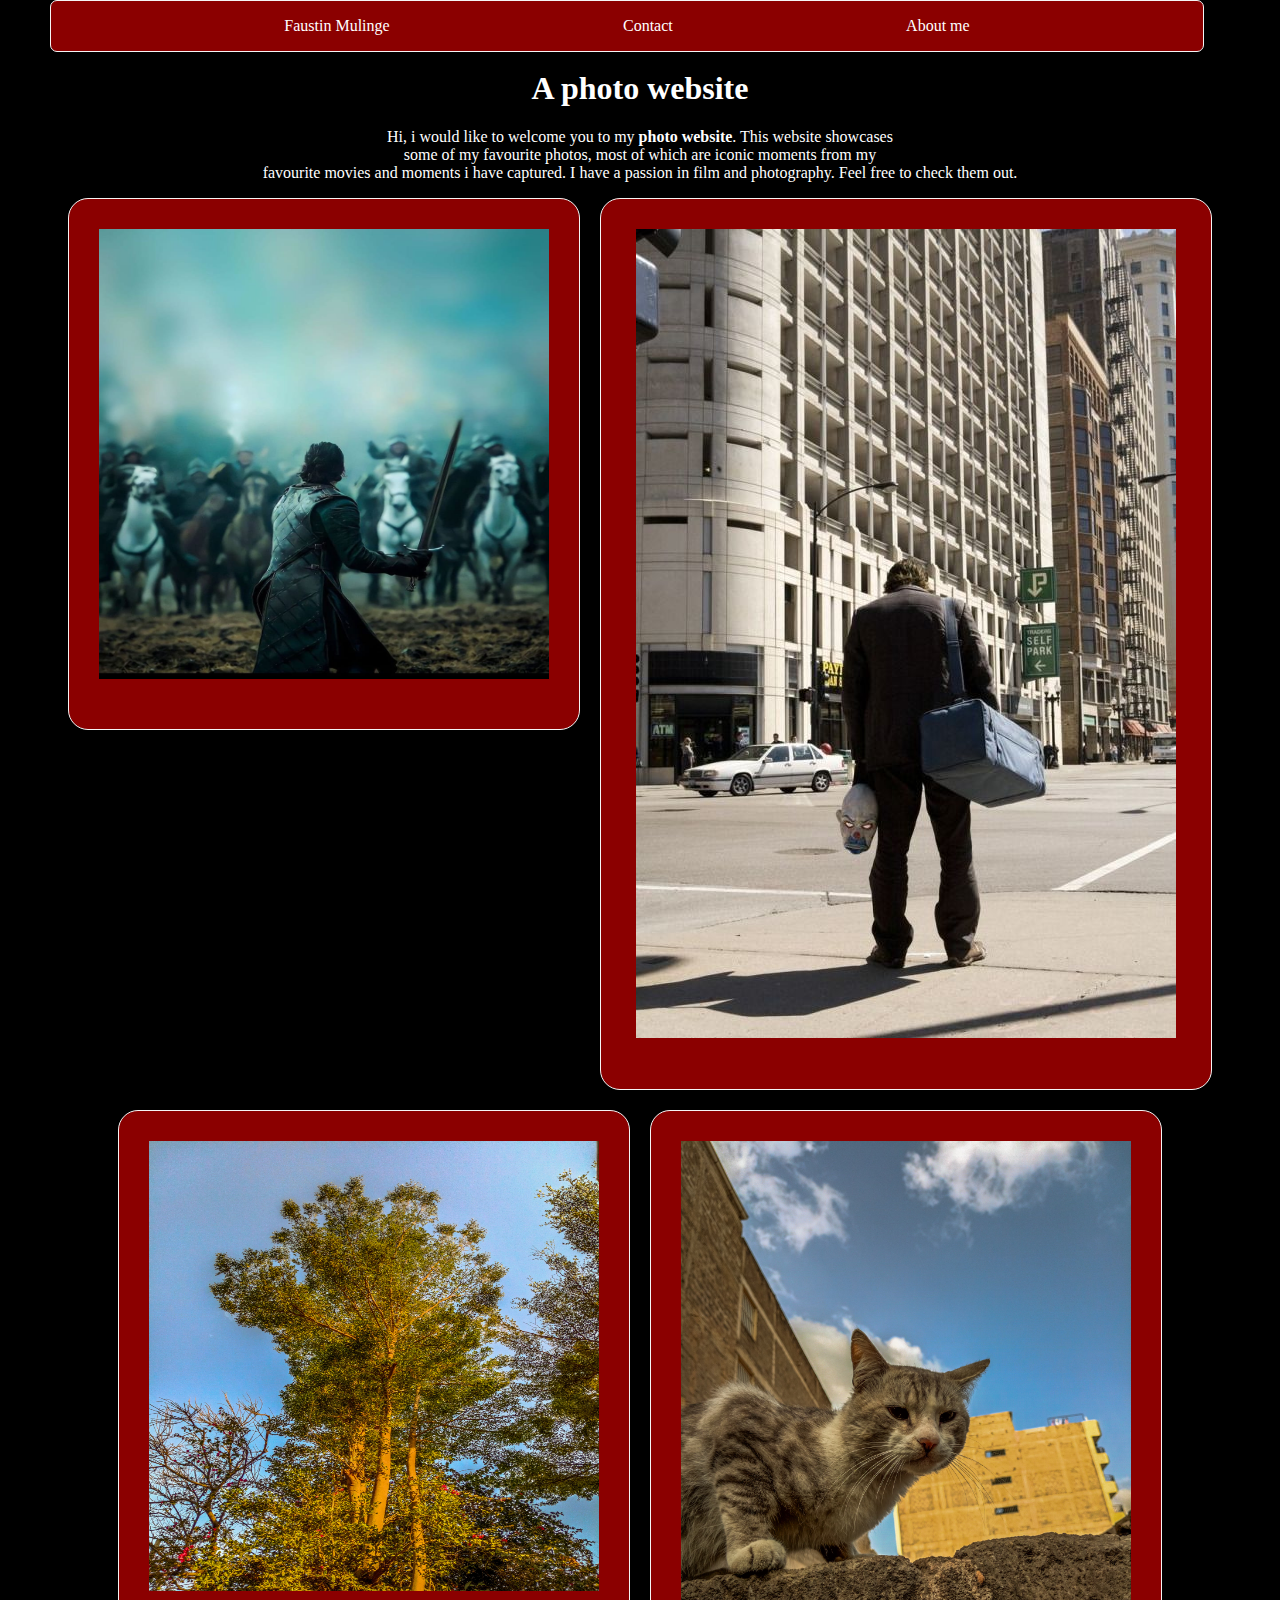
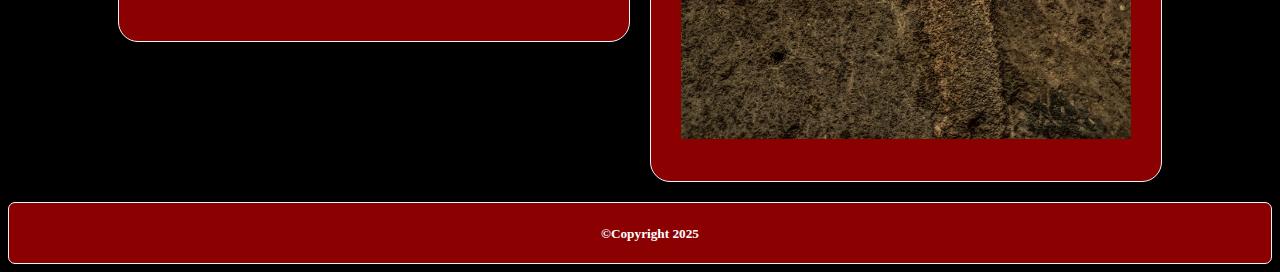
<file: index.html>
<!DOCTYPE html>
<html>
    <head>
        <title>Photo Website</title>
        <link rel="stylesheet" href="./index.css">
    </head>
    <body class="body">
        <nav class="navigation">
            <div>
                <p>Faustin Mulinge</p>
            </div>
            <div>
                <a href="Contact.html">Contact</a>
            </div>
            <div>
                <a href="about.html">About me</a>
            </div>
        </nav>
        <header class="header">
            <h1>A photo website</h1>
            <p>Hi, i would like to welcome you to my <strong>photo website</strong>. This website showcases <br>
            some of my favourite photos, most of which are iconic moments from my <br> 
            favourite movies and moments i have captured. I have a passion in film and photography. Feel free to check them out. </p>
        </header>
        <section class=" all_images">
            <div class=" image1">
                <img src="./images/WhatsApp Image 2025-04-13 at 03.24.44_3d5fea61.jpg" width="450px" height="450px" alt="Photo image">
            </div>
            <div class=" image2">
                <img src="./images/WhatsApp Image 2025-04-13 at 03.28.27_6c3b7a12.jpg" alt="Photo image">
            </div>
            <div class="image3"> 
                <img src="./images/WhatsApp Image 2025-04-13 at 03.36.44_450b3b02.jpg" width="450px" height="450px" alt="Photo image">
            </div>
            <div class="image4">
                <img src="./images/WhatsApp Image 2025-04-13 at 03.40.45_bd9a1d65.jpg" width="450px" alt="Photo image">
            </div>
        </section>
    </body>
    <footer class="footer">
        <div>
            <h5></h5>
        </div>
        <div>
            <h5>&copy;Copyright 2025</h5>
        </div>
    </footer>
</html>
</file>
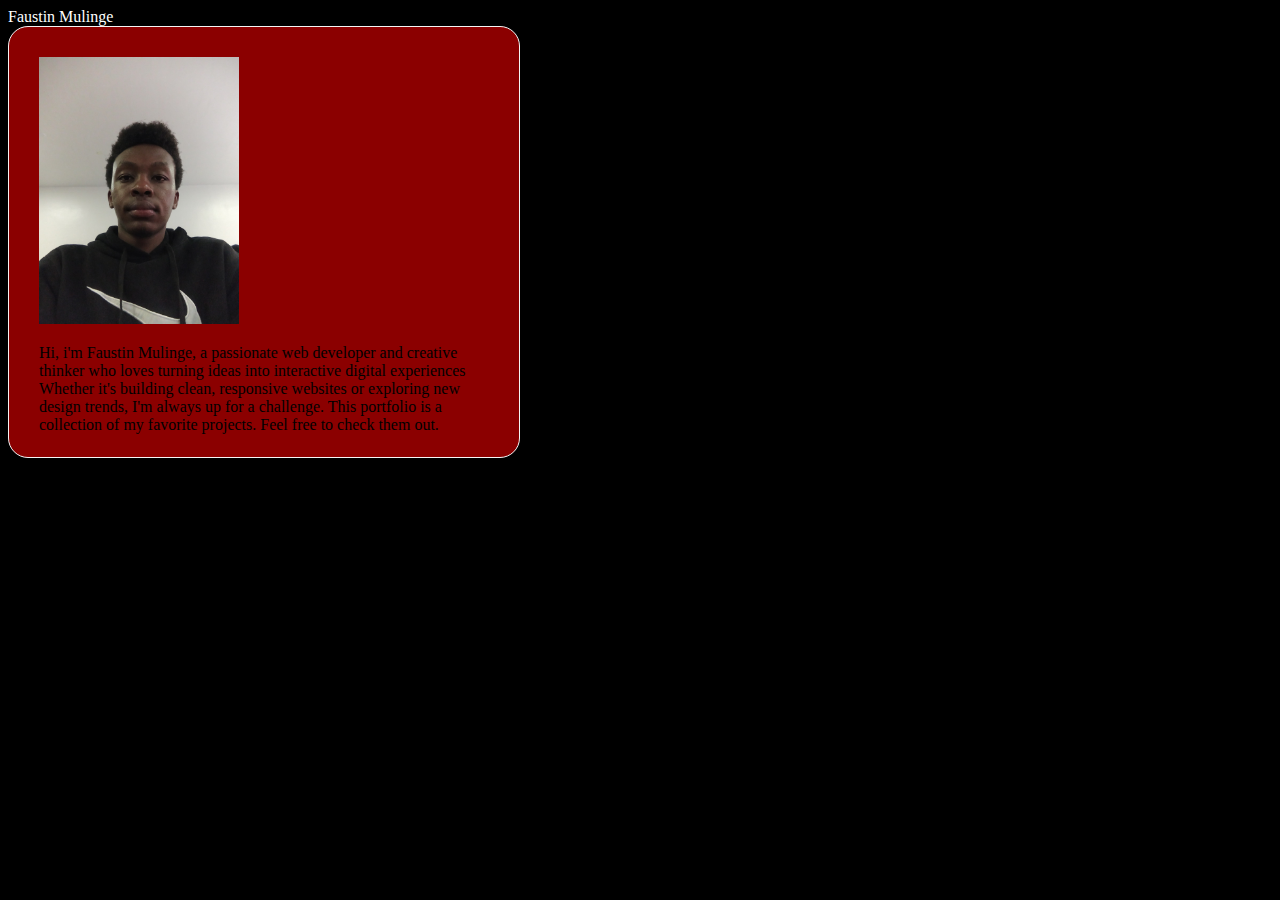
<file: about.html>
<!DOCTYPE html>
<html>
    <head>
        <title>Photo website</title>
        <link rel="stylesheet" href="./index.css">
    </head>
    <body class="body">
        <nav>
            <div>
                <a href="index.html">Faustin Mulinge</a>
            </div>
        </nav>
       <div class="image5">
        <img src="./images/WhatsApp Image 2025-04-13 at 14.26.09_fb9f0df5.jpg" alt="image" width="200px">
        <p></p>Hi, i'm Faustin Mulinge, a passionate web developer and creative <br> 
        thinker who loves turning ideas into interactive digital experiences <br> 
        Whether it's building clean, responsive websites or exploring new <br> 
        design trends, I'm always up for a challenge. This portfolio is a <br> 
        collection of my favorite projects. Feel free to check them out.
       </div>
       <p></p>
    </body>
</html>
</file>
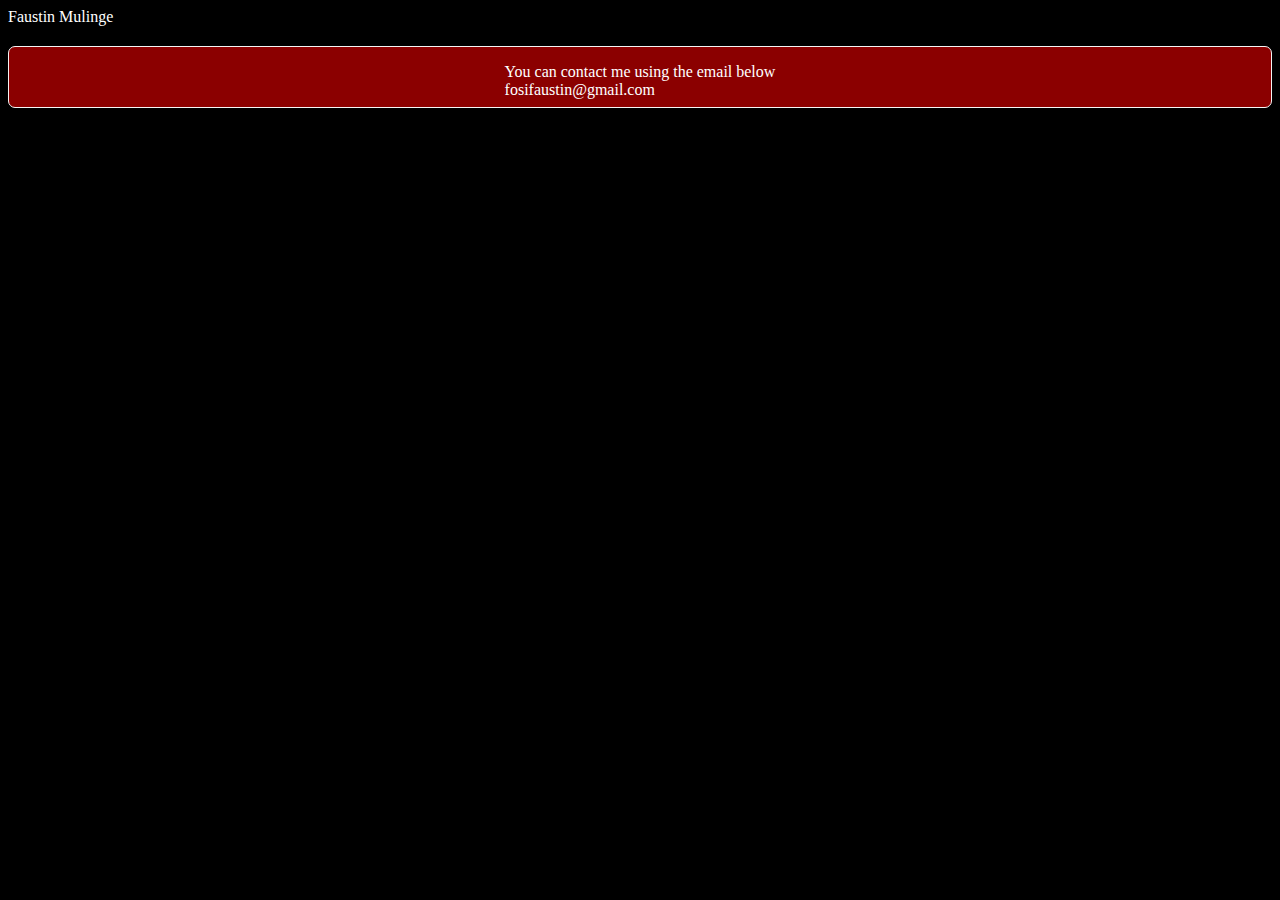
<file: contact.html>
<!DOCTYPE html>
<html>
    <head>
        <title>Photo website</title>
        <link rel="stylesheet" href="./index.css">
    </head>
    <body class="body">
        <nav>
            <div>
                <a href="index.html">Faustin Mulinge</a>
            </div>
        </nav>
      <div class="p1">
        <p>You can contact me using the email below <br>
           fosifaustin@gmail.com</p>
      </div>
    </body>
</html>
</file>
<file: index.css>
h1{
    color: white;
}
.navigation{
    width: 90vw;
    border: 1px solid whitesmoke;
    background-color: darkred;
    border-radius: 7px;
    position: fixed;
    top: 0;
    left: 50px;
    display: flex;
    height: 50px;
    justify-content: space-evenly;
    align-items: center;
}
a{
    text-decoration: none;
    color: white;
}
.header{
    margin-top: 70px;
    text-align: center;
}
.image1{
    border: 1px solid whitesmoke;
    width: 450px;
    padding: 30px;
    height: 470px;
    background-color: darkred;
    border-radius: 20px;
    text-align: center;
}
.image2{
    border: 1px solid whitesmoke;
    width: 550px;
    padding: 30px;
    height: 830px;
    background-color: darkred;
    border-radius: 20px;
    text-align: center;
}
.image3{
    border: 1px solid whitesmoke;
    width: 450px;
    padding: 30px;
    height: 470px;
    background-color: darkred;
    border-radius: 20px;
    text-align: center;
}
.image4{
    border: 1px solid whitesmoke;
    width: 450px;
    padding: 30px;
    height: 610px;
    background-color: darkred;
    border-radius: 20px;
    text-align: center;
}
.image5{
    border: 1px solid whitesmoke;
    width: 450px;
    padding: 30px;
    height: 370px;
    background-color: darkred;
    border-radius: 20px;
    text-align: left;

}
.all_images{
    display: flex;
    gap: 20px;
    flex-wrap:wrap;
    justify-content: center;
}
.footer{
    border: 1px solid whitesmoke;
    background-color: darkred;
    margin-top: 20px;
    height: 60px;
    border-radius: 7px;
    display: flex;
    gap: 20px;
    flex-wrap: wrap;
    color: white;
    justify-content: center;
}
.body{
    background-color: black;
}
p{
    color: white;
}
.p1{
    border: 1px solid whitesmoke;
    background-color: darkred;
    margin-top: 20px;
    height: 60px;
    border-radius: 7px;
    display: flex;
    gap: 20px;
    flex-wrap: wrap;
    color: white;
    justify-content: center;
}
</file>
